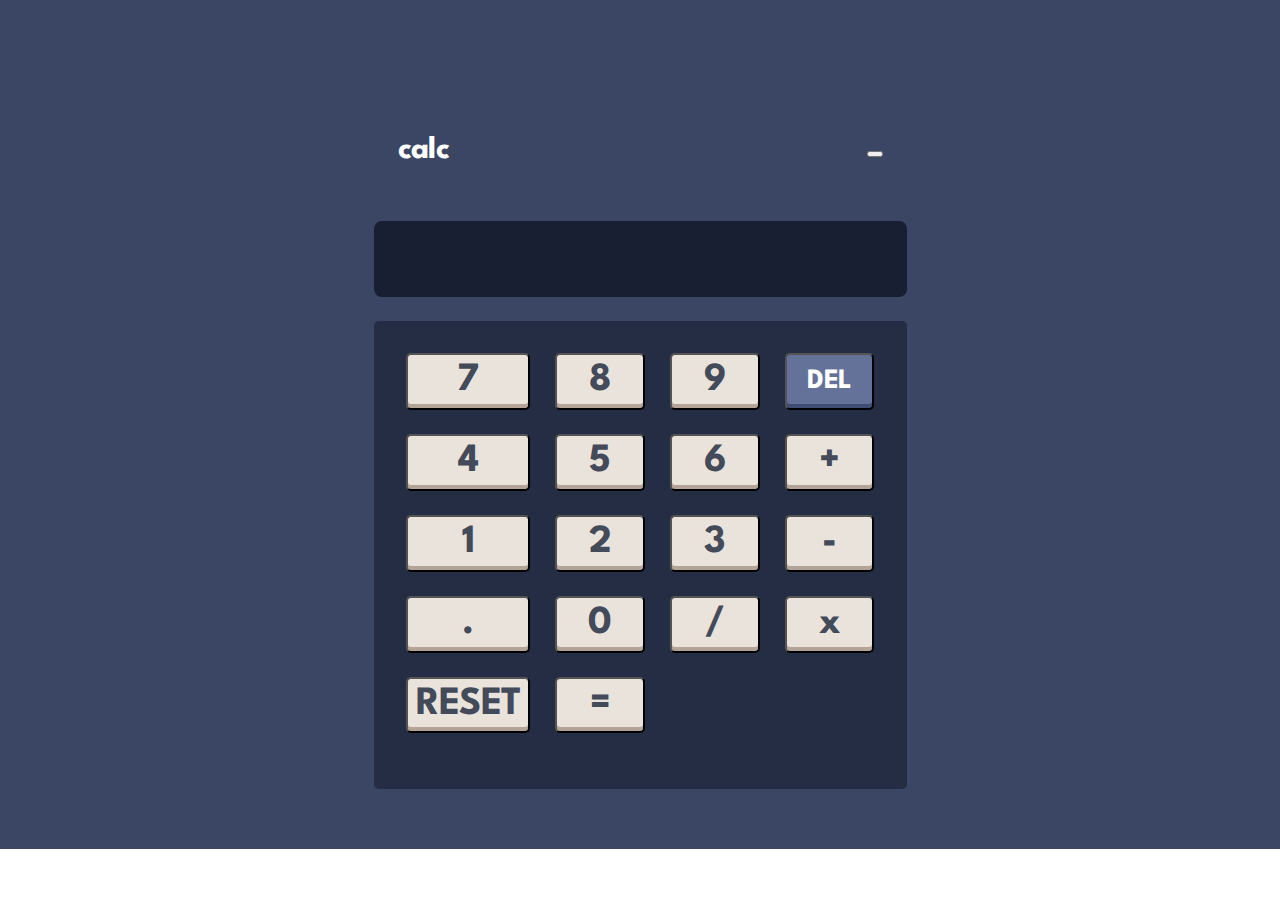
<file: index.html>
<!DOCTYPE html>
<html lang="en">
  <head>
    <meta charset="UTF-8" />
    <meta name="viewport" content="width=device-width, initial-scale=1.0" />
    <link rel="preconnect" href="https://fonts.googleapis.com" />
    <link rel="preconnect" href="https://fonts.gstatic.com" crossorigin />
    <link
      href="https://fonts.googleapis.com/css2?family=Barlow:ital,wght@0,100;0,200;0,300;0,400;0,500;0,600;0,700;0,800;0,900;1,100;1,200;1,300;1,400;1,500;1,600;1,700;1,800;1,900&family=Fraunces:opsz@9..144&family=Inter:wght@100..900&family=Kumbh+Sans:wght@100..900&family=League+Spartan:wght@100..900&family=Plus+Jakarta+Sans:wght@200..800&display=swap"
      rel="stylesheet"
    />
    <link rel="stylesheet" href="/assets/css/hesapMakinesi.css" />
    <title>Hesap Makinesi</title>
    <script src="assets/js/hesapMakinesi.js" defer></script>
  </head>
  <body>
    <div class="tema1">
    <div class="container">
      <div class="header">
        <h3>calc</h3>
        <div class="theme">
          <button></button>
        </div>
      </div>
      <div class="screen">
        <h2></h2>
      </div>
      <div class="keyboardBox">
      <div class="keyboard">
        <button>7</button>
        <button>8</button>
        <button>9</button>
        <button class="del">DEL</button>
        <button>4</button>
        <button>5</button>
        <button>6</button>
        <button>+</button>
        <button>1</button>
        <button>2</button>
        <button>3</button>
        <button>-</button>
        <button>.</button>
        <button>0</button>
        <button>/</button>
        <button>x</button>
        <button class="reset">RESET</button>
        <button class="equal">=</button>
      </div>
      <div class="buttons">
      </div>
    </div>
    </div>
  </div>
  </body>
</html>
</file>
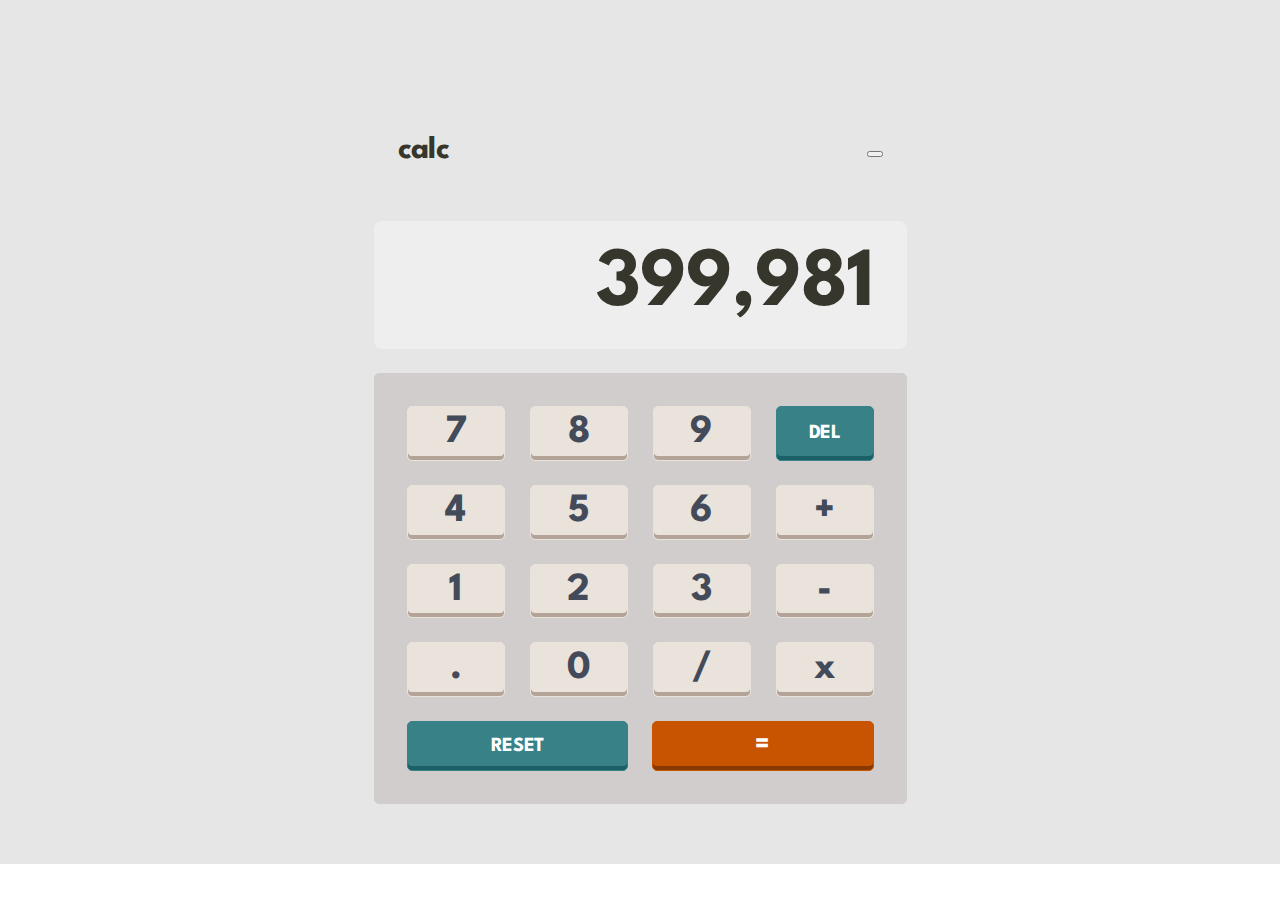
<file: tema2.html>
<!DOCTYPE html>
<html lang="en">
<head>
  <meta charset="UTF-8">
  <meta name="viewport" content="width=device-width, initial-scale=1.0">
  <link rel="preconnect" href="https://fonts.googleapis.com">
<link rel="preconnect" href="https://fonts.gstatic.com" crossorigin>
<link href="https://fonts.googleapis.com/css2?family=Barlow:ital,wght@0,100;0,200;0,300;0,400;0,500;0,600;0,700;0,800;0,900;1,100;1,200;1,300;1,400;1,500;1,600;1,700;1,800;1,900&family=Fraunces:opsz@9..144&family=Inter:wght@100..900&family=Kumbh+Sans:wght@100..900&family=League+Spartan:wght@100..900&family=Plus+Jakarta+Sans:wght@200..800&display=swap" rel="stylesheet">
<link rel="stylesheet" href="/assets/css/hesapMakinesi.css">
  <title>Hesap Makinesi</title>
  <script src="assets/js/hesapMakinesi.js" defer ></script>
</head>
<body>
  <div class="tema2">
  <div class="container-2">
    <div class="header-tema2">
      <h3>calc</h3>
      <div class="theme">
        <button></button>
      </div>
    </div>
    <div class="screen-tema2">
      <h2>399,981</h2>
    </div>
    <div class="keyboardBox-tema2">
    <div class="keyboard-tema2">
      <button>7</button>
      <button>8</button>
      <button>9</button>
      <button class="del">DEL</button>
      <button>4</button>
      <button>5</button>
      <button>6</button>
      <button>+</button>
      <button>1</button>
      <button>2</button>
      <button>3</button>
      <button>-</button>
      <button>.</button>
      <button>0</button>
      <button>/</button>
      <button>x</button>
    </div>
    <div class="buttons-tema2">
      <button class="reset">RESET</button>
      <button class="equal">=</button>
    </div>
  </div>
  </div>
</div>
</body>
</html>
</file>
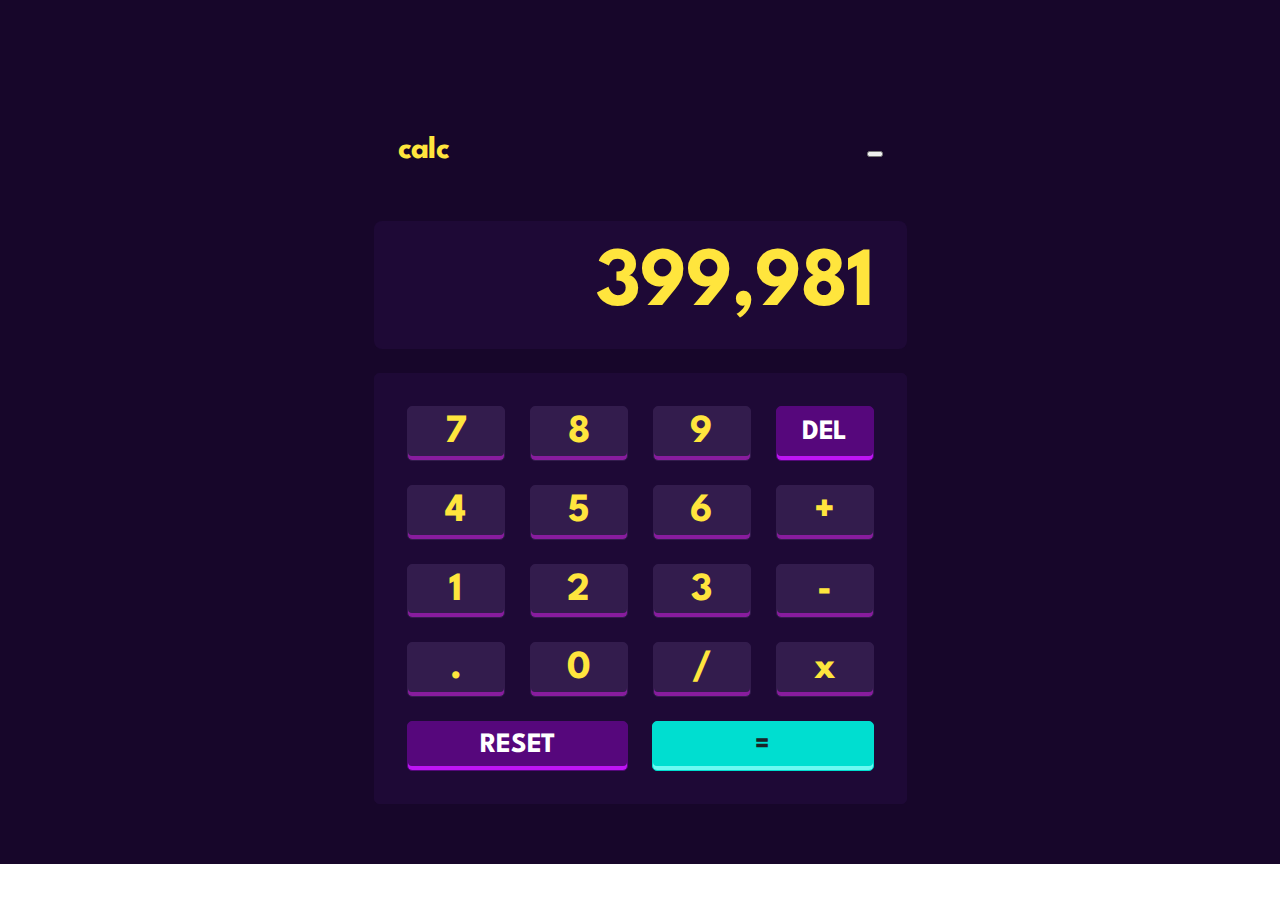
<file: tema3.html>
<!DOCTYPE html>
<html lang="en">
<head>
  <meta charset="UTF-8">
  <meta name="viewport" content="width=device-width, initial-scale=1.0">
  <link rel="preconnect" href="https://fonts.googleapis.com">
<link rel="preconnect" href="https://fonts.gstatic.com" crossorigin>
<link href="https://fonts.googleapis.com/css2?family=Barlow:ital,wght@0,100;0,200;0,300;0,400;0,500;0,600;0,700;0,800;0,900;1,100;1,200;1,300;1,400;1,500;1,600;1,700;1,800;1,900&family=Fraunces:opsz@9..144&family=Inter:wght@100..900&family=Kumbh+Sans:wght@100..900&family=League+Spartan:wght@100..900&family=Plus+Jakarta+Sans:wght@200..800&display=swap" rel="stylesheet">
<link rel="stylesheet" href="/assets/css/hesapMakinesi.css">
  <title>Hesap Makinesi</title>
  <script src="assets/js/hesapMakinesi.js" defer ></script>
</head>
<body>
  <div class="tema3">
    <div class="container-3">
      <div class="header-tema3">
        <h3>calc</h3>
        <div class="theme">
          <button> </button>
        </div>
      </div>
      <div class="screen-tema3">
        <h2>399,981</h2>
      </div>
      <div class="keyboardBox-tema3">
      <div class="keyboard-tema3">
        <button>7</button>
        <button>8</button>
        <button>9</button>
        <button class="del">DEL</button>
        <button>4</button>
        <button>5</button>
        <button>6</button>
        <button>+</button>
        <button>1</button>
        <button>2</button>
        <button>3</button>
        <button>-</button>
        <button>.</button>
        <button>0</button>
        <button>/</button>
        <button>x</button>
      </div>
      <div class="buttons-tema3">
        <button class="reset">RESET</button>
        <button class="equal">=</button>
      </div>
    </div>
    </div>
  </div>
</body>
</html>
</file>
<file: assets/css/hesapMakinesi.css>
:root {
  --primary-color: #3a4663;
  --secondary-color: #181f33;
  --text-color: #434a59;
  --dark-color: #6e8098;
  --button-color: #eae3dc;
}
*,
*::before,
*::after {
  box-sizing: border-box;
}

* {
  margin: 0;
}

body {
  font-family: "League Spartan", sans-serif;
  line-height: 1.5;
  -webkit-font-smoothing: antialiased;
}

img,
picture,
video,
canvas,
svg {
  display: block;
  max-width: 100%;
}

input,
button,
textarea,
select {
  font: inherit;
}

p,
h1,
h2,
h3,
h4,
h5,
h6 {
  overflow-wrap: break-word;
}

.tema1 {
  background-color: var(--primary-color);
}
.container {
  margin: 0 auto;
  margin-inline:24px ;
  padding-bottom: 31px;
}

.header {
  display: flex;
  align-items: center;
  justify-content: space-between;
  padding: 24px;
}

.header h3 {
  font-size: 32px;
  font-weight: 700;
  line-height: 29.44px;
  letter-spacing: -0.5333333611488342px;
  text-align: center;
  color: #ffffff;
}

.screen {
  background-color: var(--secondary-color);
  border-radius: 8px;
  margin-bottom: 24px;
}

.screen h2 {
  font-size: 40px;
  font-weight: 700;
  line-height:36px;
  letter-spacing: -0.9333333373069763px;
  text-align: right;
  padding:29px 24px 22px;
  color: #ffffff;
}

.keyboardBox {
  background-color: #242d44;
  border-radius: 5px;
  padding: 24px;
}

.keyboard {
  display: grid;
  grid-template-columns: repeat(4, 1fr);
  gap:13px;
}

.keyboard button {
  color: var(--text-color);
  background-color: var(--button-color);
  box-shadow: 0px -4px 0px 0px #b3a497 inset;
  font-size: 32px;
  font-weight: 700;
  line-height: 29.4px;
  letter-spacing: -0.6666666865348816px;
  text-align: center;
  padding:13px 10px 11px 10px;
  border-radius: 5px;
  
}

.keyboard .del {
  background-color: #647198;
  color: #ffffff;
  box-shadow: 0px -4px 0px 0px #414e73 inset;
  font-size: 20px;
  font-weight: 700;
  line-height: 18.4px;
  letter-spacing: -0.46666666865348816px;
  text-align: center;
}

.buttons {
  display: grid;
  grid-template-columns: repeat(2, 1fr);
  gap: 13px;
  margin-top: 13px;
}

.buttons .reset {
  padding: 12px 22px;
  background-color: #647198;
  color: #ffffff;
  box-shadow: 0px -4px 0px 0px #414e73 inset;
  border-radius: 5px;
  font-size: 20px;
  font-weight: 700;
  line-height: 18.4px;
  letter-spacing: -0.46666666865348816px;
  text-align: center;
}

.buttons .equal {
  background-color: #d03f2f;
  color: #ffffff;
  box-shadow: 0px -4px 0px 0px #93261a inset;
  padding: 12px 22px;
  border-radius: 5px;
  font-size: 20px;
  font-weight: 700;
  line-height: 18.4px;
  letter-spacing: -0.46666666865348816px;
  text-align: center;
}


/* ---------------------------------------------------------------Tema 2 */
.tema2 {
  background-color: #e6e6e6;
}

.container-2 {
  margin: 0 auto;
  margin-inline:24px ;
  padding-bottom: 31px;
}

.header-tema2 {
  display: flex;
  align-items: center;
  justify-content: space-between;
  padding: 24px;
}

.header-tema2 h3 {
  font-size: 32px;
  font-weight: 700;
  line-height: 29.44px;
  letter-spacing: -0.5333333611488342px;
  text-align: center;
  color: #36362c;
}

.screen-tema2 {
  background-color: #eeeeee;
  border-radius: 8px;
  margin-bottom: 24px;
}

.screen-tema2 {
  font-size: 40px;
  font-weight: 700;
  line-height:36px;
  letter-spacing: -0.9333333373069763px;
  text-align: right;
  padding:29px 24px 22px;
  color: #36362c;
}

.keyboardBox-tema2 {
  background-color: #d2cdcd;
  border-radius: 5px;
  padding: 24px;
}

.keyboard-tema2 {
  display: grid;
  grid-template-columns: repeat(4, 1fr);
  gap:13px;
}

.keyboard-tema2 button {
  color: var(--text-color);
  background-color: var(--button-color);
  border: 1px solid var(--button-color);
  box-shadow: 0px -4px 0px 0px #b3a497 inset;
  font-size: 32px;
  font-weight: 700;
  line-height: 29.4px;
  letter-spacing: -0.6666666865348816px;
  text-align: center;
  padding:13px 10px 11px 10px;
  border-radius: 5px;
}

.keyboard-tema2 .del {
  background-color: #378187;
  border: 1px solid #378187;
  box-shadow: 0px -4px 0px 0px #1b6066 inset;
  color: #ffffff;
  font-size: 20px;
  font-weight: 700;
  line-height: 18.4px;
  letter-spacing: -0.46666666865348816px;
  text-align: center;
}

.buttons-tema2 {
  display: grid;
  grid-template-columns: repeat(2, 1fr);
  gap: 13px;
  margin-top: 24px;
}

.buttons-tema2 .reset {
  background-color: #378187;
  border: 1px solid #378187;
  color: #ffffff;
  box-shadow: 0px -4px 0px 0px #1b6066 inset;
  border-radius: 5px;
  font-size: 20px;
  font-weight: 700;
  line-height: 18.4px;
  letter-spacing: -0.46666666865348816px;
  text-align: center;
}

.buttons-tema2 .equal {
  background-color: #c85402;
  border: 1px solid #c85402;
  color: #ffffff;
  box-shadow: 0px -4px 0px 0px #873901 inset;
  padding: 12px 22px;
  border-radius: 5px;
  font-size: 20px;
  font-weight: 700;
  line-height: 18.4px;
  letter-spacing: -0.46666666865348816px;
  text-align: center;
}

/* ---------------------------------------------------------------Tema 3*/
.tema3 {
  background-color: #17062a;
}

.container-3 {
  margin: 0 auto;
  margin-inline:24px ;
  padding-bottom: 31px;
}

.header-tema3 {
  display: flex;
  align-items: center;
  justify-content: space-between;
  padding: 24px;
}

.header-tema3 h3 {
  font-size: 32px;
  font-weight: 700;
  line-height: 29.44px;
  letter-spacing: -0.5333333611488342px;
  text-align: center;
  color: #ffe53d;
}

.screen-tema3 {
  background-color: #1e0936;
  border-radius: 8px;
  margin-bottom: 24px;
}

.screen-tema3 {
  font-size: 40px;
  font-weight: 700;
  line-height:36px;
  letter-spacing: -0.9333333373069763px;
  text-align: right;
  padding:29px 24px 22px;
  color: #ffe53d;
}

.keyboardBox-tema3 {
  background-color: #1e0936;
  border: 1px solid #1e0936;
  border-radius: 5px;
  padding: 24px;
}

.keyboard-tema3 {
  display: grid;
  grid-template-columns: repeat(4, 1fr);
  gap:13px;
}

.keyboard-tema3 button {
  box-shadow: 0px -4px 0px 0px #881c9e inset;
  color: #ffe53d;
  background-color: #331c4d;
  border: 1px solid #331c4d;
  font-size: 32px;
  font-weight: 700;
  line-height: 29.4px;
  letter-spacing: -0.6666666865348816px;
  text-align: center;
  padding:13px 10px 11px 10px;
  border-radius: 5px;
}

.keyboard-tema3 .del {
  background-color: #56077c;
  color: #ffffff;
  box-shadow: 0px -4px 0px 0px #be15f4 inset;
  border: 1px solid #56077c;
  font-size: 20px;
  font-weight: 700;
  line-height: 18.4px;
  letter-spacing: -0.46666666865348816px;
  text-align: center;

}

.buttons-tema3 {
  display: grid;
  grid-template-columns: repeat(2, 1fr);
  gap: 13px;
  margin-top: 24px;
}

.buttons-tema3 .reset {
  padding: 11px 30px;
  background-color: #56077c;
  border: 1px solid #56077c;
  color: #ffffff;
  box-shadow: 0px -4px 0px 0px #be15f4 inset;
  border-radius: 5px;
  font-size: 20px;
  font-weight: 700;
  line-height: 18.4px;
  letter-spacing: -0.46666666865348816px;
  text-align: center;
}

.buttons-tema3 .equal {
  background-color: #00ded0;
  border: 1px solid #00ded0;
  color: #1a2327;
  box-shadow: 0px -4px 0px 0px #6cf9f1 inset;
  border-radius: 5px;
  font-size: 20px;
  font-weight: 700;
  line-height: 18.4px;
  letter-spacing: -0.46666666865348816px;
  text-align: center;
}

/*! ------------------------------------------------------Mobil */

@media (width >= 533px) {
  .tema1 {
    background-color: var(--primary-color);
  }
  .container {
    margin: 0 auto;
    width: 533px;
    padding-top: 112px;
    padding-bottom: 60px;
  }

  .header {
    display: flex;
    align-items: center;
    justify-content: space-between;
    margin-bottom: 32px;
  }

  .header h3 {
    font-size: 32px;
    font-weight: 700;
    line-height: 29.44px;
    letter-spacing: -0.5333333611488342px;
    text-align: center;
    color: #ffffff;
  }

  .screen {
    background-color: var(--secondary-color);
    margin-bottom: 24px;
    border-radius: 8px;
  }

  .screen h2 {
    font-size: 56px;
    font-weight: 700;
    line-height: 51.52px;
    letter-spacing: -0.9333333373069763px;
    text-align: right;
    padding-block: 38px;
    padding-right: 32px;
    color: #ffffff;
  }

  .keyboardBox {
    background-color: #242d44;
    padding-block: 32px;
    padding-inline: 32px;
    border-radius: 5px;
  }

  .keyboard {
    display: grid;
    grid-template-columns: repeat(4, 1fr);
    gap: 24px 25px;
  }

  .keyboard button {
    font-size: 40px;
    font-weight: 700;
    line-height: 36.8px;
    letter-spacing: -0.6666666865348816px;
    text-align: center;
    color: var(--text-color);
    background-color: var(--button-color);
    padding-block: 8px;
    padding-inline: 8px;
    border-radius: 5px;
    box-shadow: 0px -4px 0px 0px #b3a497 inset;
  }

  .keyboard .del {
    background-color: #647198;
    color: #ffffff;
    box-shadow: 0px -4px 0px 0px #414e73 inset;
    font-size: 28px;
    font-weight: 700;
    line-height: 25.76px;
    letter-spacing: -0.46666666865348816px;
    text-align: center;
  }

  .buttons {
    display: grid;
    grid-template-columns: repeat(2, 1fr);
    gap: 24px;
    margin-top: 24px;
  }

  .buttons .reset {
    padding: 11px 30px;
    background-color: #647198;
    color: #ffffff;
    box-shadow: 0px -4px 0px 0px #414e73 inset;
    border-radius: 5px;
    font-size: 28px;
    font-weight: 700;
    line-height: 25.76px;
    letter-spacing: -0.46666666865348816px;
    text-align: center;
  }

  .buttons .equal {
    background-color: #d03f2f;
    color: #ffffff;
    box-shadow: 0px -4px 0px 0px #93261a inset;
    padding: 11px 30px;
    border-radius: 5px;
    font-size: 28px;
    font-weight: 700;
    line-height: 25.76px;
    letter-spacing: -0.46666666865348816px;
    text-align: center;
  }

  /* ---------------------------------------------------------------Tema 2 */
  .tema2 {
    background-color: #e6e6e6;
  }

  .container-2 {
    margin: 0 auto;
    width: 533px;
    padding-top: 112px;
    padding-bottom: 60px;
  }

  .header-tema2 {
    display: flex;
    align-items: center;
    justify-content: space-between;
    margin-bottom: 32px;
  }

  .header-tema2 h3 {
    font-size: 32px;
    font-weight: 700;
    line-height: 29.44px;
    letter-spacing: -0.5333333611488342px;
    text-align: center;
    color: #36362c;
  }

  .screen-tema2 {
    background-color: #eeeeee;
    margin-bottom: 24px;
    border-radius: 8px;
  }

  .screen-tema2 {
    font-size: 56px;
    font-weight: 700;
    line-height: 51.52px;
    letter-spacing: -0.9333333373069763px;
    text-align: right;
    padding-block: 38px;
    padding-right: 32px;
    color: #36362c;
  }

  .keyboardBox-tema2 {
    background-color: #d2cdcd;
    padding-block: 32px;
    padding-inline: 32px;
    border-radius: 5px;
    border: 1px solid #d2cdcd;
  }

  .keyboard-tema2 {
    display: grid;
    grid-template-columns: repeat(4, 1fr);
    gap: 24px 25px;
  }

  .keyboard-tema2 button {
    font-size: 40px;
    font-weight: 700;
    line-height: 36.8px;
    letter-spacing: -0.6666666865348816px;
    text-align: center;
    color: var(--text-color);
    background-color: var(--button-color);
    border: 1px solid var(--button-color);
    padding-block: 8px;
    padding-inline: 8px;
    border-radius: 5px;
    box-shadow: 0px -4px 0px 0px #b3a497 inset;
  }

  .keyboard-tema2 .del {
    background-color: #378187;
    color: #ffffff;
    box-shadow: 0px -4px 0px 0px #1b6066 inset;
    border: 1px solid #378187;
  }

  .buttons-tema2 {
    display: grid;
    grid-template-columns: repeat(2, 1fr);
    gap: 24px;
    margin-top: 24px;
  }

  .buttons-tema2 .reset {
    padding: 11px 30px;
    background-color: #378187;
    border: 1px solid #378187;
    color: #ffffff;
    box-shadow: 0px -4px 0px 0px #1b6066 inset;
    border-radius: 5px;
  }

  .buttons-tema2 .equal {
    background-color: #c85402;
    border: 1px solid #c85402;
    color: #ffffff;
    box-shadow: 0px -4px 0px 0px #873901 inset;
    padding: 11px 30px;
    border-radius: 5px;
    font-size: 28px;
    font-weight: 700;
    line-height: 25.76px;
    letter-spacing: -0.46666666865348816px;
    text-align: center;
  }

  /* ---------------------------------------------------------------Tema 3*/
  .tema3 {
    background-color: #17062a;
  }

  .container-3 {
    margin: 0 auto;
    width: 533px;
    padding-top: 112px;
    padding-bottom: 60px;
  }

  .header-tema3 {
    display: flex;
    align-items: center;
    justify-content: space-between;
    margin-bottom: 32px;
  }

  .header-tema3 h3 {
    font-size: 32px;
    font-weight: 700;
    line-height: 29.44px;
    letter-spacing: -0.5333333611488342px;
    text-align: center;
    color: #ffe53d;
  }

  .screen-tema3 {
    background-color: #1e0936;
    margin-bottom: 24px;
    border-radius: 8px;
  }

  .screen-tema3 {
    font-size: 56px;
    font-weight: 700;
    line-height: 51.52px;
    letter-spacing: -0.9333333373069763px;
    text-align: right;
    padding-block: 38px;
    padding-right: 32px;
    color: #ffe53d;
  }

  .keyboardBox-tema3 {
    background-color: #1e0936;
    padding-block: 32px;
    padding-inline: 32px;
    border-radius: 5px;
    border: 1px solid #1e0936;
  }

  .keyboard-tema3 {
    display: grid;
    grid-template-columns: repeat(4, 1fr);
    gap: 24px 25px;
  }

  .keyboard-tema3 button {
    font-size: 40px;
    font-weight: 700;
    line-height: 36.8px;
    letter-spacing: -0.6666666865348816px;
    text-align: center;
    color: #ffe53d;
    background-color: #331c4d;
    border: 1px solid #331c4d;
    padding-block: 8px;
    padding-inline: 8px;
    border-radius: 5px;
    box-shadow: 0px -4px 0px 0px #881c9e inset;
  }

  .keyboard-tema3 .del {
    background-color: #56077c;
    color: #ffffff;
    box-shadow: 0px -4px 0px 0px #be15f4 inset;
    font-size: 28px;
    font-weight: 700;
    line-height: 25.76px;
    letter-spacing: -0.46666666865348816px;
    text-align: center;

    border: 1px solid #56077c;
  }

  .buttons-tema3 {
    display: grid;
    grid-template-columns: repeat(2, 1fr);
    gap: 24px;
    margin-top: 24px;
  }

  .buttons-tema3 .reset {
    padding: 11px 30px;
    background-color: #56077c;
    border: 1px solid #56077c;
    color: #ffffff;
    box-shadow: 0px -4px 0px 0px #be15f4 inset;
    border-radius: 5px;
    font-size: 28px;
    font-weight: 700;
    line-height: 25.76px;
    letter-spacing: -0.46666666865348816px;
    text-align: center;
  }

  .buttons-tema3 .equal {
    background-color: #00ded0;
    border: 1px solid #00ded0;
    color: #1a2327;
    box-shadow: 0px -4px 0px 0px #6cf9f1 inset;
    padding: 11px 30px;
    border-radius: 5px;
    font-size: 28px;
    font-weight: 700;
    line-height: 25.76px;
    letter-spacing: -0.46666666865348816px;
    text-align: center;
  }
}
</file>
